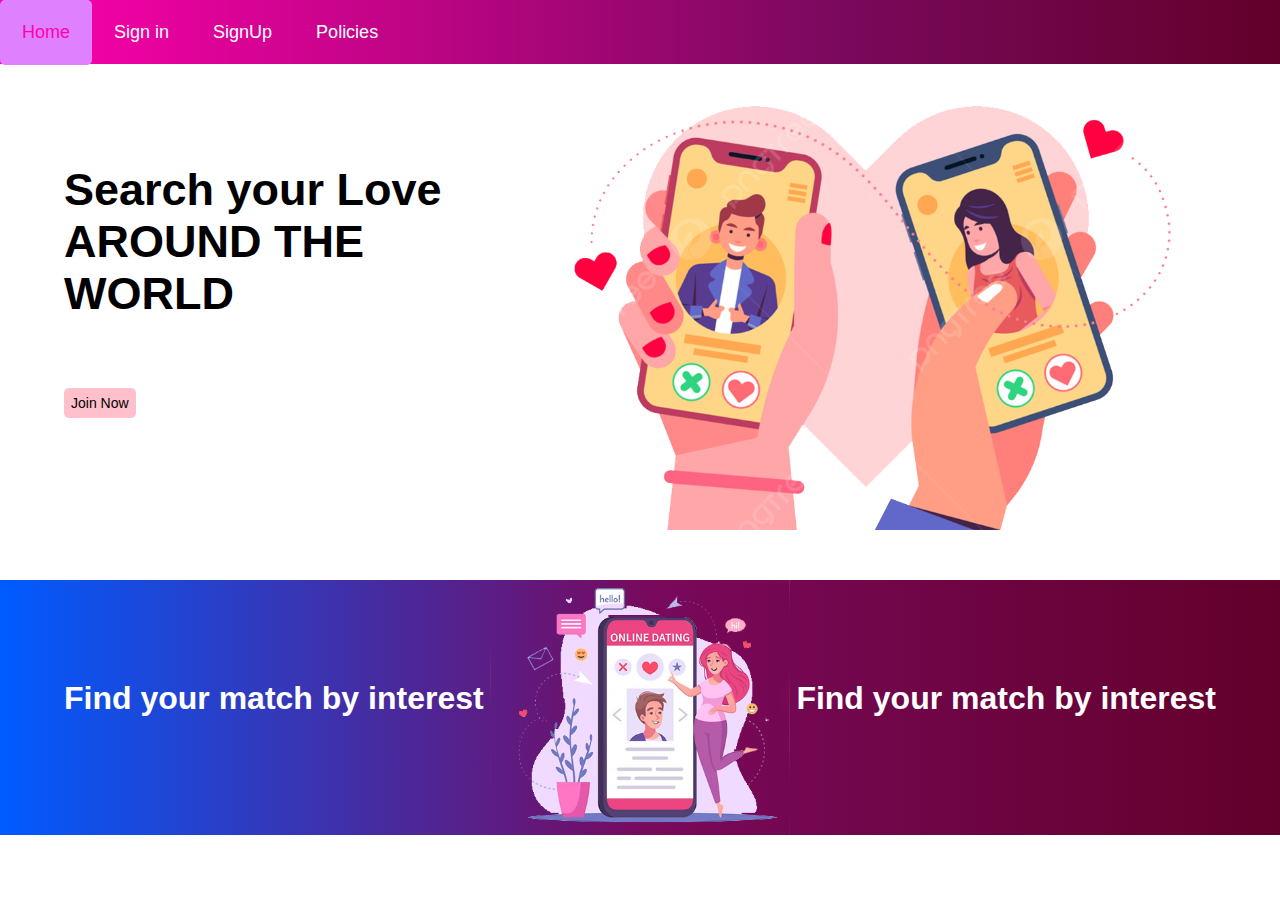
<file: templates/index.html>
<!DOCTYPE html>
<html>
<head>
	<meta charset="utf-8">
	<meta http-equiv="X-UA-Compatible" content="IE=edge">
	<title>Let's date</title>
	<link rel="stylesheet" href="../static/css/style.css">
</head>
<body>
	<header>
		<nav>
			<a href="">Home</a>
			<a href="">Sign in</a>
			<a href="">SignUp</a>
			<a href="">Policies</a>
		</nav>
	</header>

	<div class="container">
		<div class="landing-header">
			<div>
				<h1 class="tag-title">Search your Love<br>AROUND THE WORLD</h1>
				<button class="join-btn">Join Now</button>
			</div>
			
			<img src="../static/images/pngtree-dating-app-concept-social-media-png-image_8727406.png">
		</div>

		<div class="landing-futures-container">
			<div class="landing-futures">
				<div class="user-feedback">
					<h1>Find your match by interest</h1>
				</div>
				<img class="illus" src="../static/images/virtual-relationships-online-dating-cartoon-illustration_1284-57961.png">
				<div class="user-feedback">
					<h1>Find your match by interest</h1>
				</div>
			</div>
		</div>
	</div>
</body>
</html>
</file>
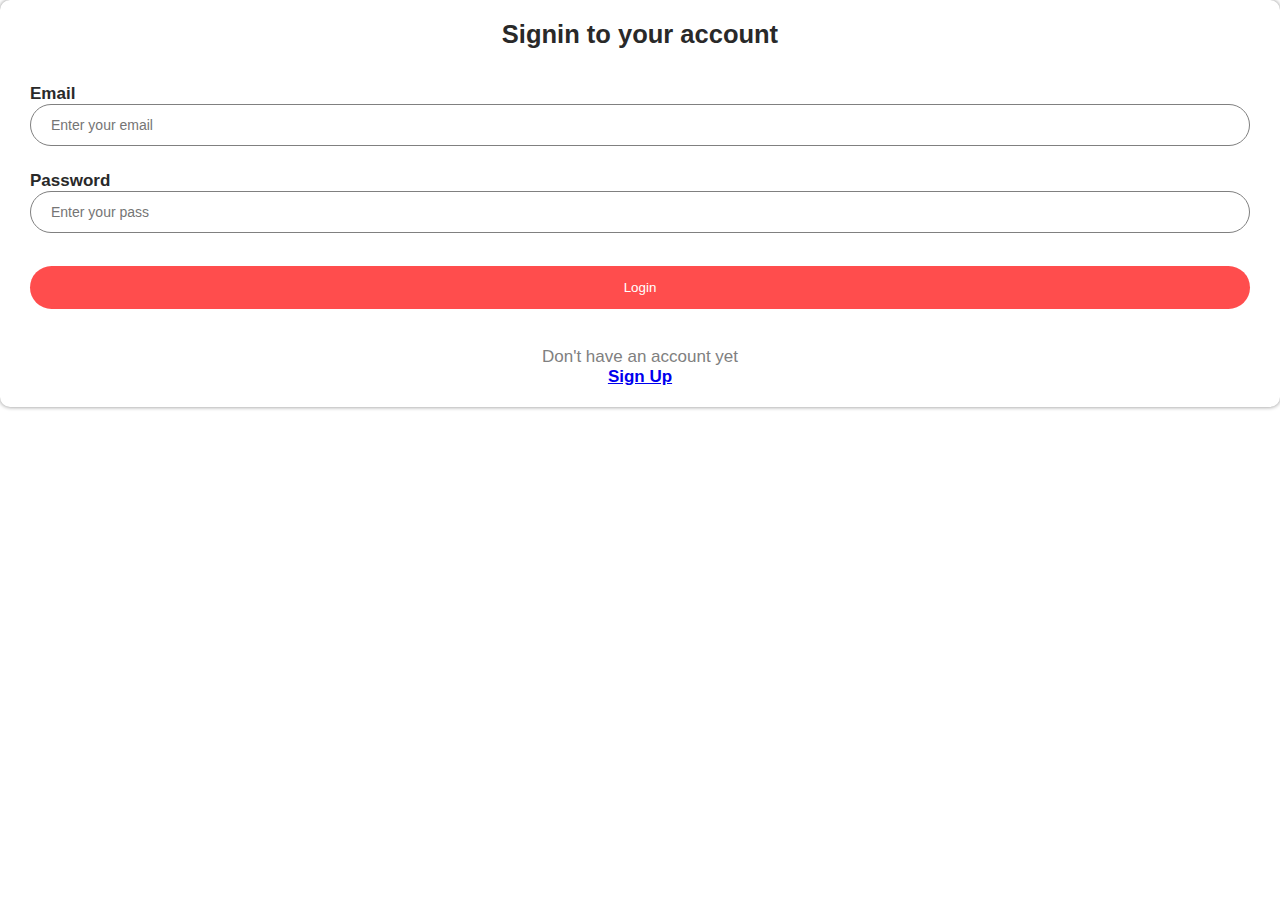
<file: templates/login.html>
<!DOCTYPE html>
<html>
<head>
	<meta charset="utf-8">
	<meta http-equiv="X-UA-Compatible" content="IE=edge">
	<meta name="viewport" content="width=device-width, initial-scale=1.0">
	<title></title>
	<link rel="stylesheet" href="../static/css/login.css">
</head>
<body>
	<div class="login-form">
		<form method="POST">
			<h2>Signin to your account</h2>
			<label>Email</label>
			<input type="email" name="email" placeholder="Enter your email" required autofocus>
			<label>Password</label>
			<input type="password" name="password" placeholder="Enter your pass" required>
			<button type="submit">Login</button>
			<p>Don't have an account yet</p>
			<h4 class="signup-link"><a href="/signup.html">Sign Up</a></h4>
		</form>
	</div>
</body>
</html>
</file>
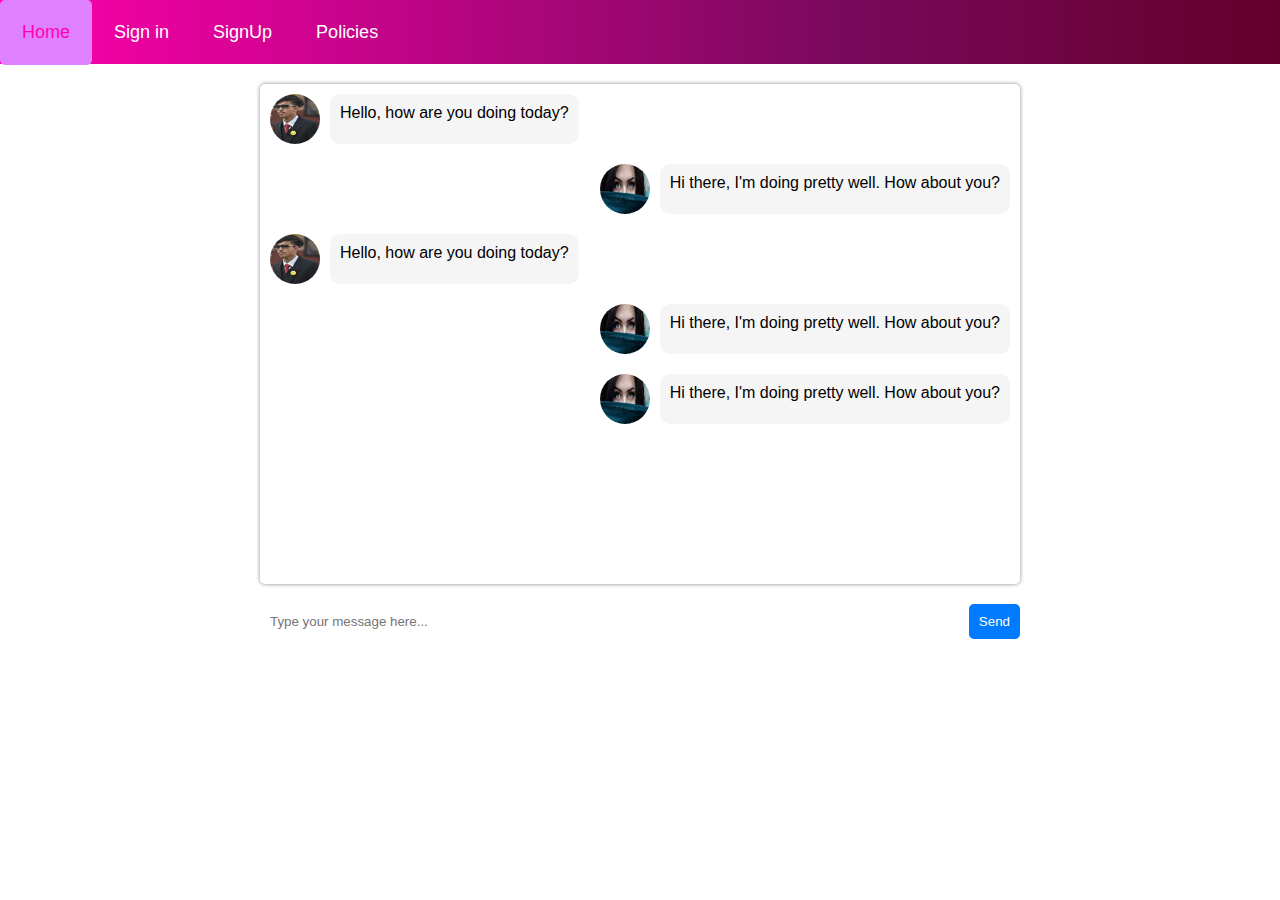
<file: templates/message.html>
<!DOCTYPE html>
<html>
<head>
	<meta charset="utf-8">
	<meta http-equiv="X-UA-Compatible" content="IE=edge">
	<title></title>
	<link rel="stylesheet" href="../static/css/message.css">
</head>
<body>
	<header>
		<nav>
			<a href="">Home</a>
			<a href="">Sign in</a>
			<a href="">SignUp</a>
			<a href="">Policies</a>
		</nav>
	</header>
	<div class="container">
	  <div class="messages">
	    <ul>
	      <li class="message from">
	        <div class="avatar">
	          <img src="../data/amantamta.135x180.jpg" width="50px" height="50px" alt="Avatar">
	        </div>
	        <div class="message-body">
	          <p>Hello, how are you doing today?</p>
	        </div>
	      </li>
	      <li class="message to">
	        <div class="avatar">
	          <img src="../data/avatar_girl2.jpg" width="50px" height="50px" alt="Avatar">
	        </div>
	        <div class="message-body">
	          <p>Hi there, I'm doing pretty well. How about you?</p>
	        </div>
	      </li>
	      <li class="message from">
	        <div class="avatar">
	          <img src="../data/amantamta.135x180.jpg" width="50px" height="50px" alt="Avatar">
	        </div>
	        <div class="message-body">
	          <p>Hello, how are you doing today?</p>
	        </div>
	      </li>

	      <li class="message to">
	        <div class="avatar">
	          <img src="../data/avatar_girl2.jpg" width="50px" height="50px" alt="Avatar">
	        </div>
	        <div class="message-body">
	          <p>Hi there, I'm doing pretty well. How about you?</p>
	        </div>
	      </li>
	      <li class="message to">
	        <div class="avatar">
	          <img src="../data/avatar_girl2.jpg" width="50px" height="50px" alt="Avatar">
	        </div>
	        <div class="message-body">
	          <p>Hi there, I'm doing pretty well. How about you?</p>
	        </div>
	      </li>
	    </ul>
	  </div>
	  <form class="message-form">
	    <input type="text" placeholder="Type your message here...">
	    <button type="submit">Send</button>
	  </form>
	</div>

</body>
</html>
</file>
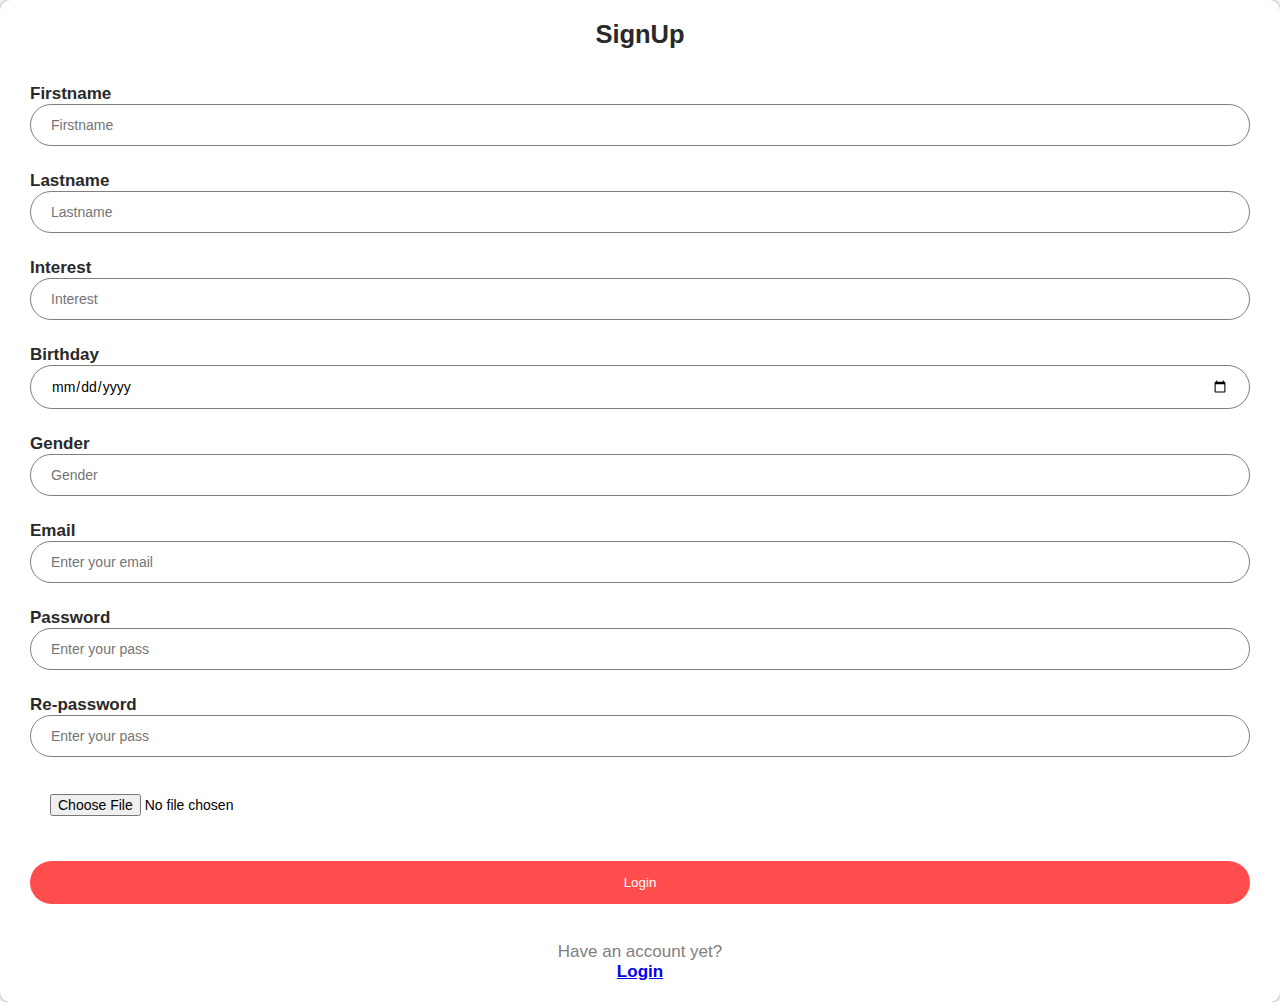
<file: templates/signup.html>
<!DOCTYPE html>
<html>
<head>
	<meta charset="utf-8">
	<meta http-equiv="X-UA-Compatible" content="IE=edge">
    <meta name="viewport" content="width=device-width, initial-scale=1.0">
	<title></title>
	<link rel="stylesheet" href="../static/css/signup.css">
</head>
<body>
	<div class="login-form">
		<form method="POST">
			<h2>SignUp</h2>
            <label>Firstname</label>
			<input type="text" name="f-name" placeholder="Firstname" required autofocus>
            <label>Lastname</label>
			<input type="text" name="l-name" placeholder="Lastname" required>
            <label>Interest</label>
			<input type="text" name="interest" placeholder="Interest" required>
            <label>Birthday</label>
			<input type="date" name="birthday" placeholder="" required>
            <label>Gender</label>
			<input list="gender-list" type="gender" name="gender" placeholder="Gender" required>
            <datalist id="gender-list">
                <option value="Male"></option>
                <option value="Female"></option>
            </datalist>
			<label>Email</label>
			<input type="email" name="email" placeholder="Enter your email" required>
			<label>Password</label>
			<input type="password" name="password" placeholder="Enter your pass" required>
            <label>Re-password</label>
			<input type="password" name="password2" placeholder="Enter your pass" required>
            
            <input class="profile-image" type=file name="file" required>
			<button type="submit">Login</button>
			<p>Have an account yet?</p>
			<h4 class="signup-link"><a href="/login.html">Login</a></h4>
		</form>
	</div>
</body>
</html>
</file>
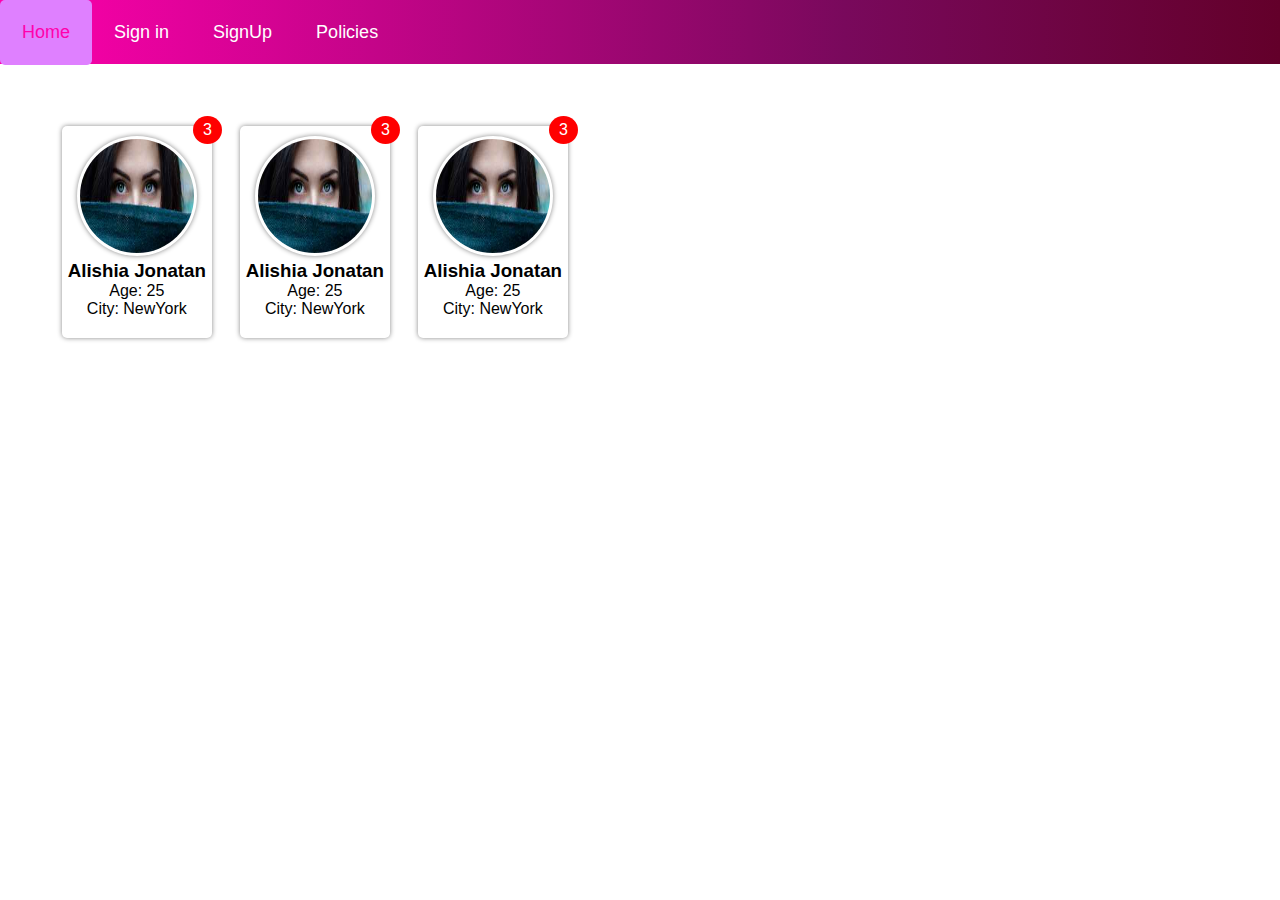
<file: templates/user_list.html>
<!DOCTYPE html>
<html lang="en">
<head>
    <meta charset="UTF-8">
    <meta http-equiv="X-UA-Compatible" content="IE=edge">
    <meta name="viewport" content="width=device-width, initial-scale=1.0">
	<link rel="stylesheet" href="../static/css/user_list.css">
    <title>Document</title>
</head>
<body>
    <header>
		<nav>
			<a href="">Home</a>
			<a href="">Sign in</a>
			<a href="">SignUp</a>
			<a href="">Policies</a>
		</nav>
	</header>
    <div class="container">
        <div class="user-card">
            <img src="../data/avatar_girl2.jpg" alt="">
            <h3>Alishia Jonatan</h3>
            <p>Age: 25</p>
            <p class="address">City: NewYork</p>
            <span class="badge">3</span>
        </div>
        <div class="user-card">
            <img src="../data/avatar_girl2.jpg" alt="">
            <h3>Alishia Jonatan</h3>
            <p>Age: 25</p>
            <p class="address">City: NewYork</p>
            <span class="badge">3</span>
        </div>
        <div class="user-card">
            <img src="../data/avatar_girl2.jpg" alt="">
            <h3>Alishia Jonatan</h3>
            <p>Age: 25</p>
            <p class="address">City: NewYork</p>
            <span class="badge">3</span>
        </div>
    </div>
</body>
</html>
</file>
<file: static/css/style.css>
* {
	padding: 0;
	margin: 0;
	box-sizing: border-box;
	font-family: Arial, Helvetica, sans-serif;
}
body {
/*	background: red;*/
}

header nav {
	width: 100%;
	display: flex;
	background: rgb(255,0,172);
	background: linear-gradient(90deg, rgba(255,0,172,1) 0%, rgba(121,9,92,1) 66%, rgba(99,0,42,1) 100%);
	height: 64px;
	align-items: center;
	/* float: right; */
}
header nav a {
	text-decoration: none;
	color: red;
	padding: 22px;
	font-size: 18px;
	color: white;
}
header nav a:hover {
	background: #df80ff;
	padding: 22px;
	border: none;
	border-radius: 5px;
	color: #ff00ac;
}


.container {
/*	background: yellow;*/
}

.container .landing-header {
	display: flex;
	margin: 0 5%;
/*	background: grey;*/
}
.container .landing-header img {
	width: 700px;
}
.container .landing-header .tag-title {
	padding-top: 100px;
	font-size: 45px;
	font-weight: bold;
}
.container .landing-header .join-btn {
	margin-top: 15%;
	padding: 7px;
	font-size: 14px;
	background: pink;
	border: 1px darkred; solid;
	border-radius: 5px;
	cursor: pointer;
}
.container .landing-header .join-btn:hover {
	font-size: 15px;
	color: white;
}

/* landing-futures */
.container .landing-futures-container {
	background: rgb(0,91,255);
	background: linear-gradient(90deg, rgba(0,91,255,1) 0%, rgba(121,9,92,1) 51%, rgba(99,0,42,1) 100%);
}
.container .landing-futures {
	display: flex;
	margin: 0 5%;
	justify-content: space-between;
	margin-top: 50px;
}
.container .landing-futures .illus {
	width: 300px;
}
.container .landing-futures .user-feedback{
	margin-top: 100px;
}
.container .landing-futures .user-feedback h1 {
	color: white;
}
</file>
<file: static/css/login.css>
* {
	padding: 0;
	margin: 0;
	box-sizing: border-box;
	font-family: Arial, Helvetica, sans-serif;
}
.login-form {
	/* width: 350px; */
	width: 100%;
	margin: auto;
	font-size: 17px;
	padding: 20px 30px;
	border-radius: 10px;
	box-shadow: 0 0 4px #888888;
}
.login-form form {
	
}
.login-form form label {
	color: rgb(41, 41, 41);
	font-weight: bold;
}
.login-form form h2 {
	color: rgb(41, 41, 41);
	text-align: center;
	padding-bottom: 35px;
}
.login-form form input {
	display: block;
	padding: 12px 20px;
	width: 100%;
	font-size: 14px;
	border-radius: 30px;
	border: 1px solid gray;
	outline: none;
	margin-bottom: 25px;
}
.login-form form button{
	background-color: #ff4d4d;
	color: white;
	padding: 14px 20px;
	margin: 8px 0;
	border: none;
	cursor: pointer;
	border-radius: 30px;
	width: 100%;
}
.login-form form button:hover {
	opacity: 0.8;
}
.login-form form p {
	text-align: center;
	margin-top: 30px;
	color: gray;
}
.login-form form .signup-link {
	text-align: center;
	color: rgb(38, 100, 124);
}
</file>
<file: static/css/message.css>
* {
  padding: 0;
  margin: 0;
  box-sizing: border-box;
	font-family: Arial, Helvetica, sans-serif;
}

header nav {
	width: 100%;
	display: flex;
	background: rgb(255,0,172);
	background: linear-gradient(90deg, rgba(255,0,172,1) 0%, rgba(121,9,92,1) 66%, rgba(99,0,42,1) 100%);
	height: 64px;
	align-items: center;
	/* float: right; */
}
header nav a {
	text-decoration: none;
	color: red;
	padding: 22px;
	font-size: 18px;
	color: white;
}
header nav a:hover {
	background: #df80ff;
	padding: 22px;
	border: none;
	border-radius: 5px;
	color: #ff00ac;
}

.container {
  max-width: 800px;
  margin: 0 auto;
  padding: 20px 20px;
/*  background: indianred;*/
  border-radius: 5px;
}

.messages {
  /* height: 400px; */
  height: 500px;
  overflow-y: scroll;
	box-shadow: 0 0 4px #888888;
  border-radius: 5px;
  padding: 10px;
}

.message {
  display: flex;
  margin-bottom: 20px;
}

.message.from {
  justify-content: flex-start;
}

.message.to {
  justify-content: flex-end;
}

.avatar {
  width: 50px;
  height: 50px;
  margin-right: 10px;
}

.avatar img {
  width: 100%;
  height: 100%;
  border-radius: 50%;
}

.message-body {
  background-color: #f5f5f5;
  padding: 10px;
  border-radius: 10px;
  max-width: 80%;
}

.message-body p {
  margin: 0;
}

.message-form {
  display: flex;
  margin-top: 20px;
}

.message-form input {
  flex-grow: 1;
  padding: 10px;
  border: none;
  border-radius: 5px;
  margin-right: 10px;
}

.message-form button {
  padding: 10px;
  border: none;
  border-radius: 5px;
  background-color: #007bff;
  color: #fff;
  cursor: pointer;
}

.message-form button:hover {
  background-color: #0062cc;
}

@media screen and (max-width: 480px) {
  .message-form {
    flex-direction: column;
  }
</file>
<file: static/css/signup.css>
* {
	padding: 0;
	margin: 0;
	box-sizing: border-box;
	font-family: Arial, Helvetica, sans-serif;
}
.login-form {
	/* width: 350px; */
    width: 100%;
	margin: auto;
	font-size: 17px;
	padding: 20px 30px;
	border-radius: 10px;
	box-shadow: 0 0 4px #888888;
}
.login-form form label {
	color: rgb(41, 41, 41);
	font-weight: bold;
}
.login-form form h2 {
	color: rgb(41, 41, 41);
	text-align: center;
	padding-bottom: 35px;
}
.login-form form input {
	display: block;
	padding: 12px 20px;
	width: 100%;
	font-size: 14px;
	border-radius: 30px;
	border: 1px solid gray;
	outline: none;
	margin-bottom: 25px;
}
.login-form form button{
	background-color: #ff4d4d;
	color: white;
	padding: 14px 20px;
	margin: 8px 0;
	border: none;
	cursor: pointer;
	border-radius: 30px;
	width: 100%;
}
.login-form form button:hover {
	opacity: 0.8;
}
.login-form form p {
	text-align: center;
	margin-top: 30px;
	color: gray;
}
.login-form form .signup-link {
	text-align: center;
	color: rgb(38, 100, 124);
}
.login-form form .profile-image{
	border: none;
}
</file>
<file: static/css/user_list.css>
* {
    margin: 0;
    padding: 0;
    box-sizing: border-box;
	font-family: Arial, Helvetica, sans-serif;
}
header nav {
	width: 100%;
	display: flex;
	background: rgb(255,0,172);
	background: linear-gradient(90deg, rgba(255,0,172,1) 0%, rgba(121,9,92,1) 66%, rgba(99,0,42,1) 100%);
	height: 64px;
	align-items: center;
	/* float: right; */
}
header nav a {
	text-decoration: none;
	color: red;
	padding: 22px;
	font-size: 18px;
	color: white;
}
header nav a:hover {
	background: #df80ff;
	padding: 22px;
	border: none;
	border-radius: 5px;
	color: #ff00ac;
}



.container {
    margin: 50px;
}
.user-card {
    /* background-color: orange; */
    width: 150px;
    /* overflow: hidden; */
    text-align: center;
	box-shadow: 0 0 5px #888888;
    border-radius: 5px;
    display: inline-block;
    position: relative;
    margin: 1%;
}
.user-card img {
    width: 120px;
    height: 120px;
    border-radius: 50%;
	box-shadow: 0 0 5px #888888;
    padding: 3px;
    cursor: pointer;
    margin-top: 10px;
}
.user-card h3 {
    font-weight: bold;
    cursor: pointer;
}
.user-card .address {
    padding-bottom: 20px;
}
.user-card .badge {
    position: absolute;
    top: -10px;
    right: -10px;
    padding: 5px 10px;
    border-radius: 50%;
    background: red;
    color: white;
  }
</file>
